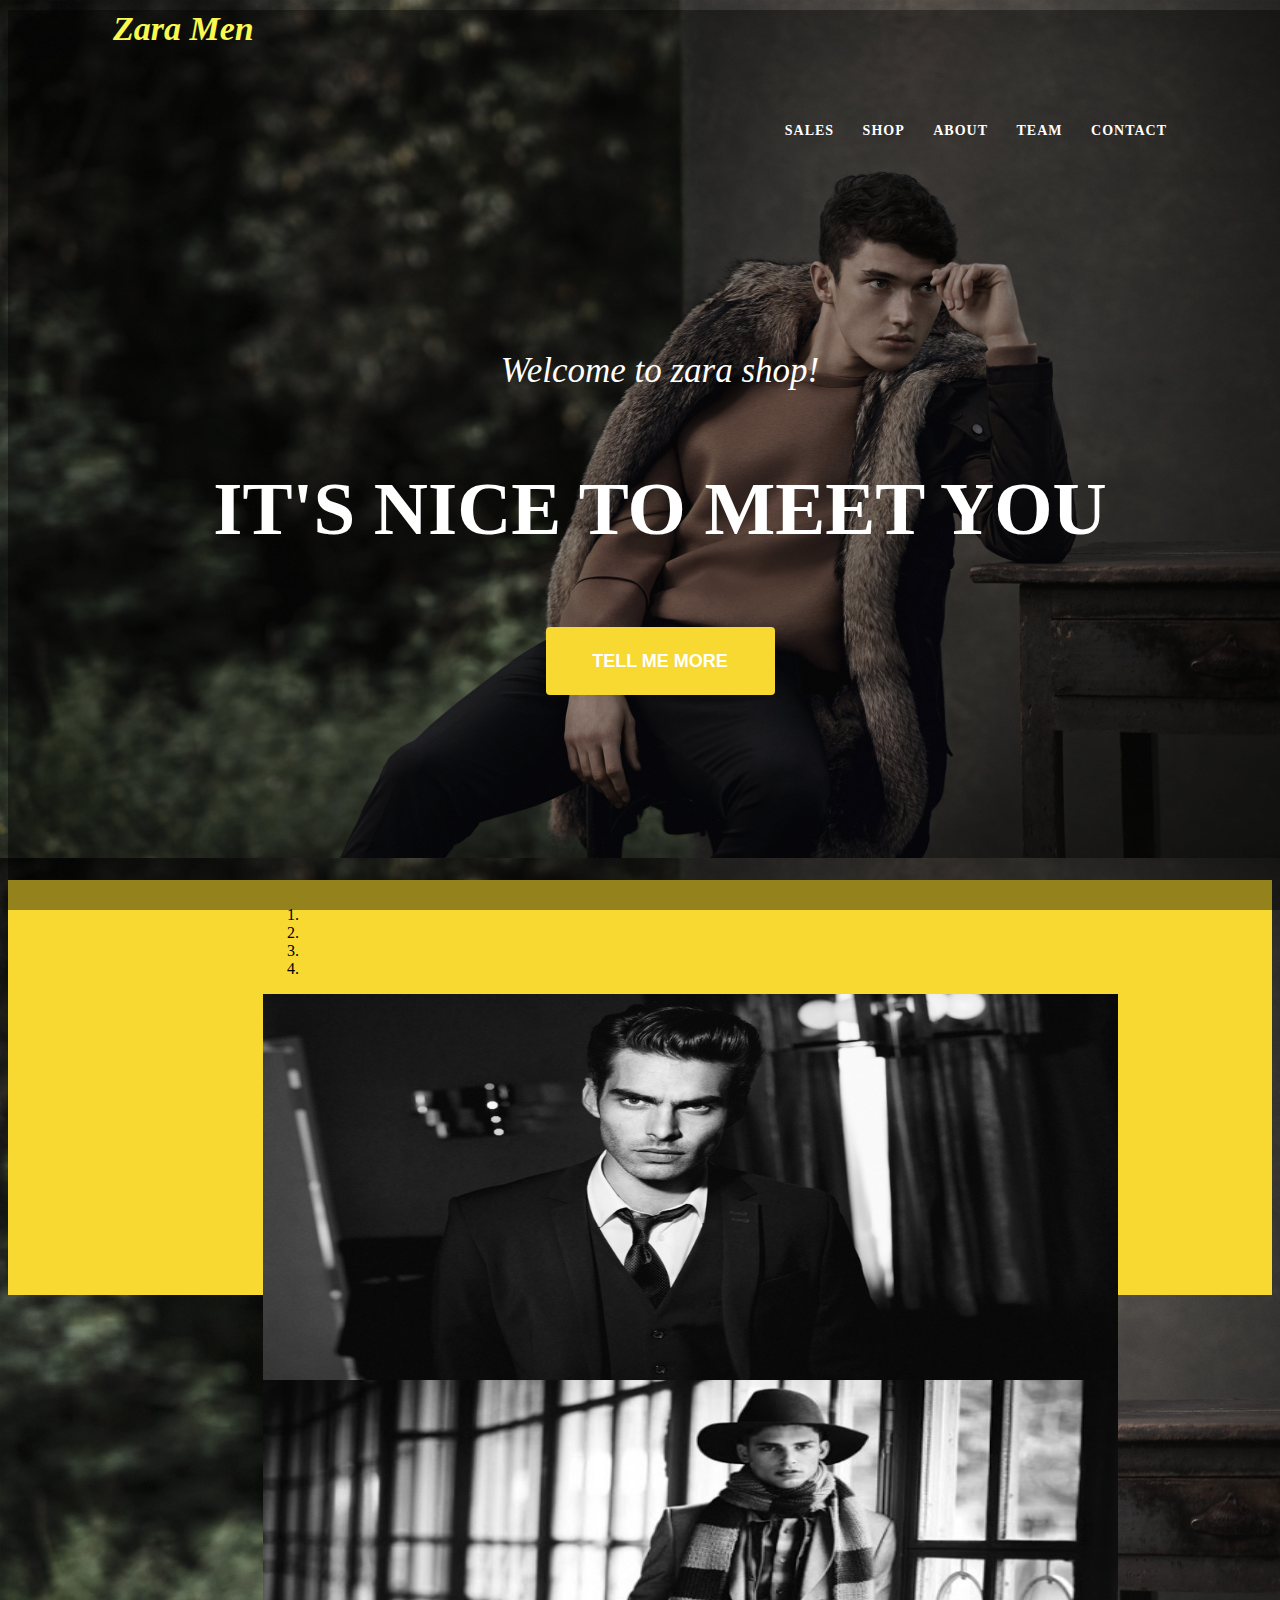
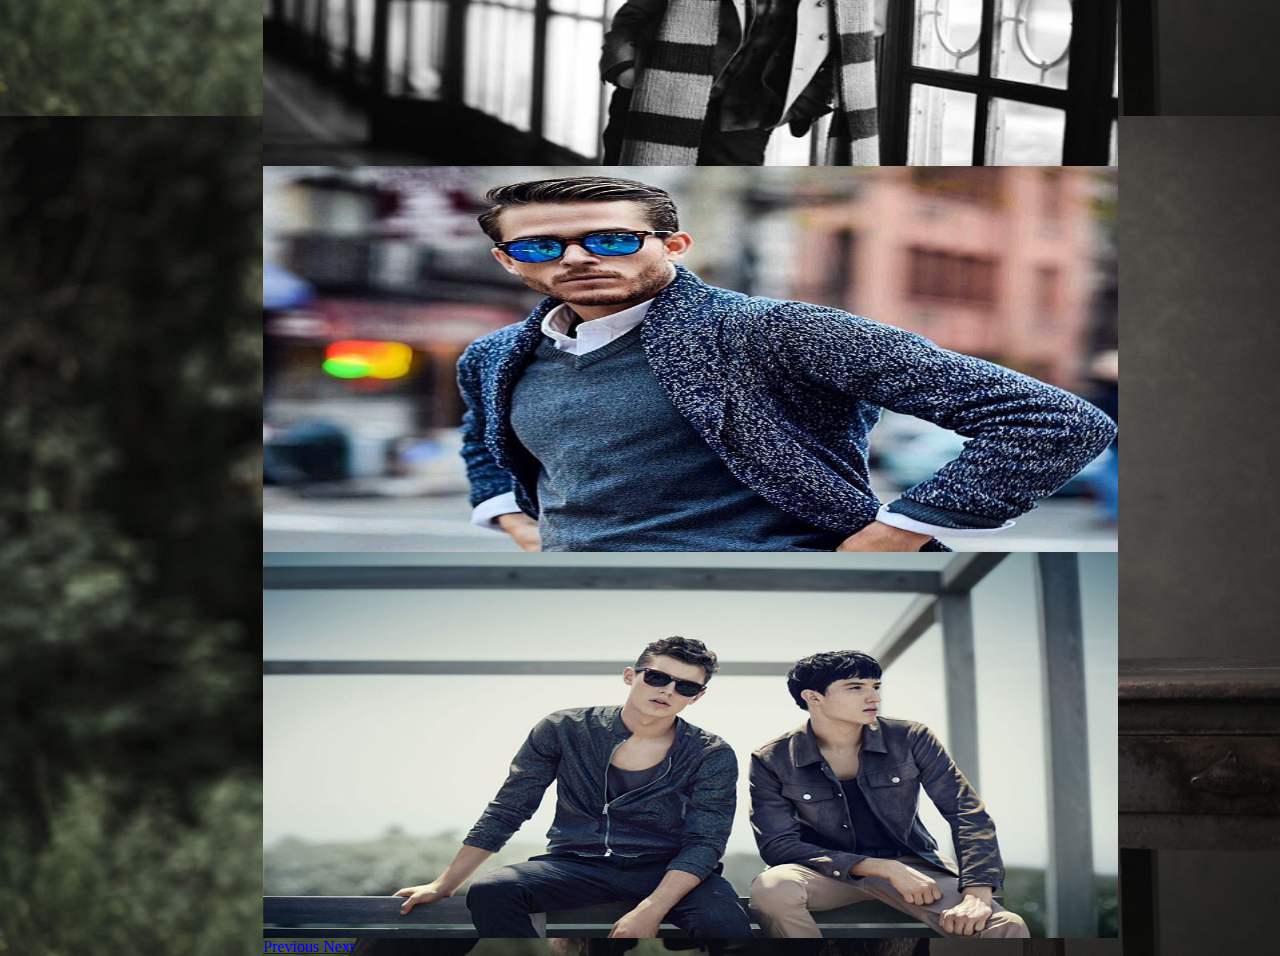
<file: index.html>
<html>
    <head>
        <title>
            Start Bootstrap
        </title>
        <link rel="stylesheet" href="CSS/zaramen.css">
        
        <link rel="stylesheet"  href="https://maxcdn.bootstrapcdn.com/bootstrap/3.3.5/css/bootstrap.min.css"integrity="sha512-dTfge/zgoMYpP7QbHy4gWMEGsbsdZeCXz7irItjcC3sPUFtf0kuFbDz/ixG7ArTxmDjLXDmezHubeNikyKGVyQ==" crossorigin="anonymous">
    <script src="https://ajax.googleapis.com/ajax/libs/jquery/1.11.3/jquery.min.js"></script>
    <script src="http://maxcdn.bootstrapcdn.com/bootstrap/3.3.5/js/bootstrap.min.js"></script>
    </head>
    <body background="Images/zara.jpg" style="background-size:contain;"><!--style="background:#383737;"-->
        <div class="wallpaper-cover" style="position:absolute;"></div>  
        <div class="header-section1-holder">
                <header class="header-cont">
                       <div class="nav container" style="padding-top:0px;">
                            <div class="row" style="margin-top:10px;">
                                <div class="col-md-4 row1-left">
                                    <h2 class="row1-header">
                                    <a href="#" class="row1-header-link">Zara Men</a></h2>
                                </div>
                                <div class="col-md-6 row1-right">
                                    <ul class="row1-list1">
                                        <li class="row1-list1-l1">Sales</li>
                                        <li class="row1-list1-l2">Shop</li>
                                        <li class="row1-list1-l3">About</li>
                                        <li class="row1-list1-l4">team</li>
                                        <li class="row1-list1-l5">contact</li>
                                    </ul>
                                </div>
                            </div>
                        </div>
                </header>
                <section class="section1">
                    <ul class="section1-list1">
                        <li class="section1-list1-l1">
                            <p>Welcome to zara shop!</p>
                        </li>
                        <li class="section1-list1-l2">
                            <p>It's nice to meet you</p>
                        </li>
                        <li class="section1-list1-l3">
                            <button type="button" class="section1-btn-cont">Tell me more</button>
                        </li>
                    </ul>
                </section>  
       </div>
         <div class="jumbotron jumbotron-cont">
            <div id="myCarousel" class="carousel slide carousel-cont" data-ride="carousel">
                      <!-- Indicators -->
                      <ol class="carousel-indicators">
                        <li data-target="#myCarousel" data-slide-to="0" class="active"></li>
                        <li data-target="#myCarousel" data-slide-to="1"></li>
                        <li data-target="#myCarousel" data-slide-to="2"></li>
                        <li data-target="#myCarousel" data-slide-to="3"></li>
                      </ol>

                      <!-- Wrapper for slides -->
                      <div class="carousel-inner" role="listbox">
                        <div class="item active">
                          <img src="Images/zaramen.jpg" style="height:386px; width:855px;">
                        </div>

                        <div class="item">
                          <img src="Images/zaramen1.jpg" style="height:386px; width:855px;">
                        </div>

                        <div class="item">
                          <img src="Images/zamamen2.jpg" style="height:386px; width:855px;">
                        </div>

                        <div class="item">
                          <img src="Images/zaramen3.jpg" style="height:386px; width:855px;">
                        </div>
                      </div>

                      <!-- Left and right controls -->
                      <a class="left carousel-control" href="#myCarousel" role="button" data-slide="prev">
                        <span class="glyphicon glyphicon-chevron-left" aria-hidden="true"></span>
                        <span class="sr-only">Previous</span>
                      </a>
                      <a class="right carousel-control" href="#myCarousel" role="button" data-slide="next">
                        <span class="glyphicon glyphicon-chevron-right" aria-hidden="true"></span>
                        <span class="sr-only">Next</span>
                      </a>
              </div>
         </div>
    </body>
</html>
</file>
<file: CSS/zaramen.css>
.section1
{
    height: 564px;
    padding-top: 215px;
    color:white;
}
.header-cont
{
    height: 91px;
    
}
.row1-header
{
    font-size: 34px;
    font-weight: 600;
    font-family: serif;
}
.row1-header-link
{
    text-decoration:none!important;
    color: #F9F94E;
}
.row1-left
{
    color: #F7C80C;
    font-family: cursive;
    font-style: italic;
}
.row1-right
{
    padding-top: 33px;
    float: right!important;
}
.row1-list1
{
    font-size: 14px;
    text-transform: uppercase;
    font-weight: 600;
    float: right;
    color: white;
    letter-spacing: 1px
}
.row1-list1-l1
{
    display: inline;
    margin-right: 24px;
}
.row1-list1-l2
{
    display: inline;
    margin-right: 24px;
}
.row1-list1-l3
{
    display: inline;
    margin-right: 24px;
}
.row1-list1-l4
{
    display: inline;
    margin-right: 24px;
}
.row1-list1-l5
{
    display: inline;
}
.section1-list1
{
   text-align:center;
   text-decoration:none;
}
.section1-list1-l1
{
    display: block;
    font-size: 35px;
    font-style: italic;
    font-family: fantasy;
}
.section1-list1-l2
{
    display: block;
    font-size: 75px;
    text-transform: uppercase;
    font-weight: 600;
}
.section1-list1-l3
{
    display: block;
}
.section1-btn-cont
{
    width: 229px;
    height: 68px;
    background: #F7D931;
    border: 0px;
    border-radius: 4px;
    font-size: 18px;
    text-transform: uppercase;
    color: white;
    font-weight: 600;
}
.wallpaper-cover
{
    position: absolute;
    height: 100%;
    width: 100%;
    opacity: 0.4;
    background: #000;
}
.header-section1-holder
{
    position: absolute;
    margin-left: 105px;
    margin-right: 105px;
    position: relative;
   
}
.jumbotron-cont
{
    background: #F7D931!important;
    height: 405px;
    padding-top: 10px!important;
}
.carousel-cont
{
    padding-left: 255px;
}
</file>
